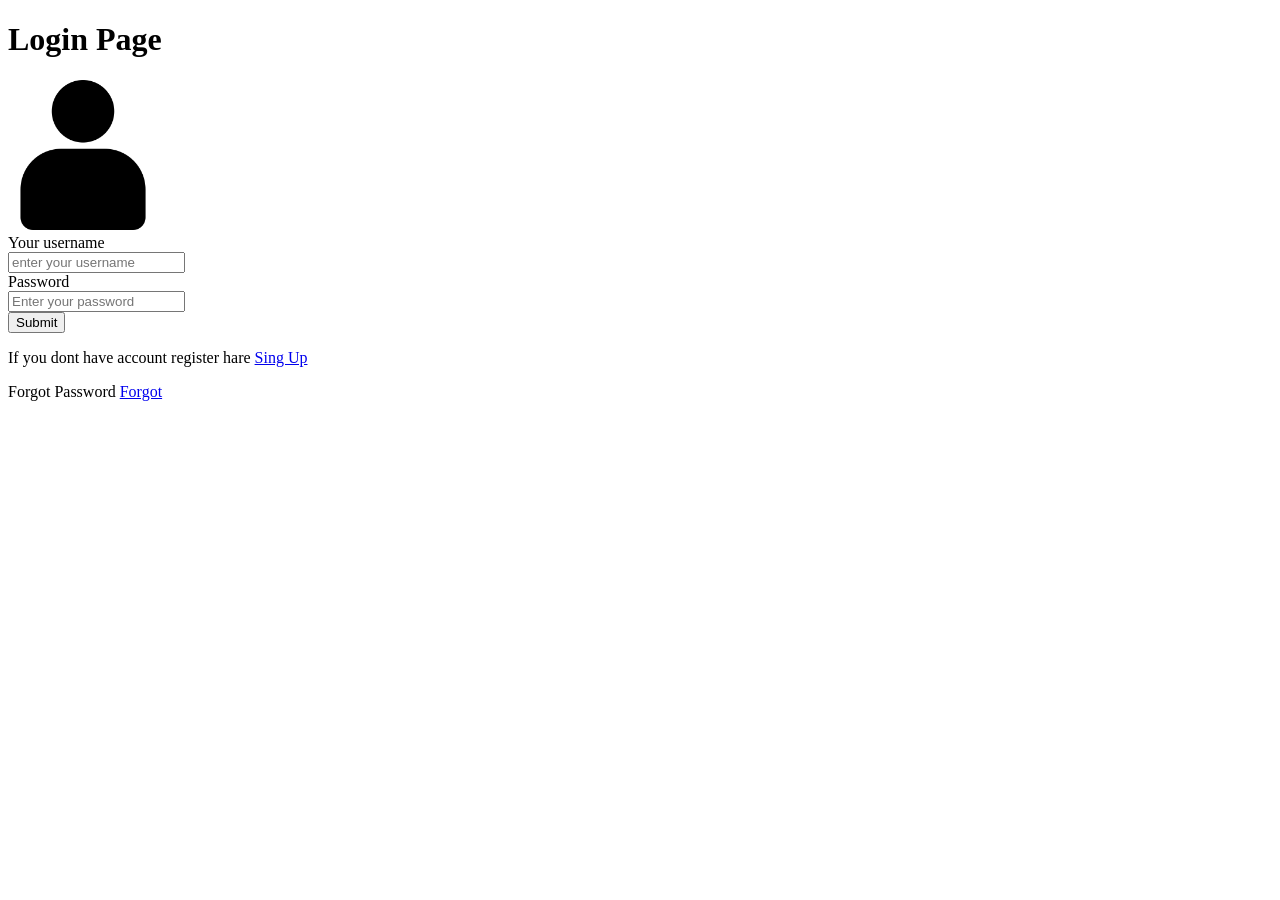
<file: index.html>
<!DOCTYPE html>
<html lang="en">
<head>
    <meta charset="UTF-8">
    <meta name="viewport" content="width=device-width, initial-scale=1.0">
    <title>Login</title>
</head>
<body>
    <div>
        <h1>Login Page</h1>
        <img width="150" src="img/account.png" alt="">
        <form action="">
            <label for="user">Your username</label><br>
            <input type="text" name="user" placeholder="enter your username" ><br>
            <label for="pass">Password</label><br>
            <input type="password" name="pass" placeholder="Enter your password "><br>
            <input type="submit">
        </form>
        <p>If you dont have account register hare <a href="html/register.html">Sing Up</a></p>
        <p>Forgot Password <a href="html/Forget.html">Forgot</a></p>
    </div>
</body>
</html>
</file>
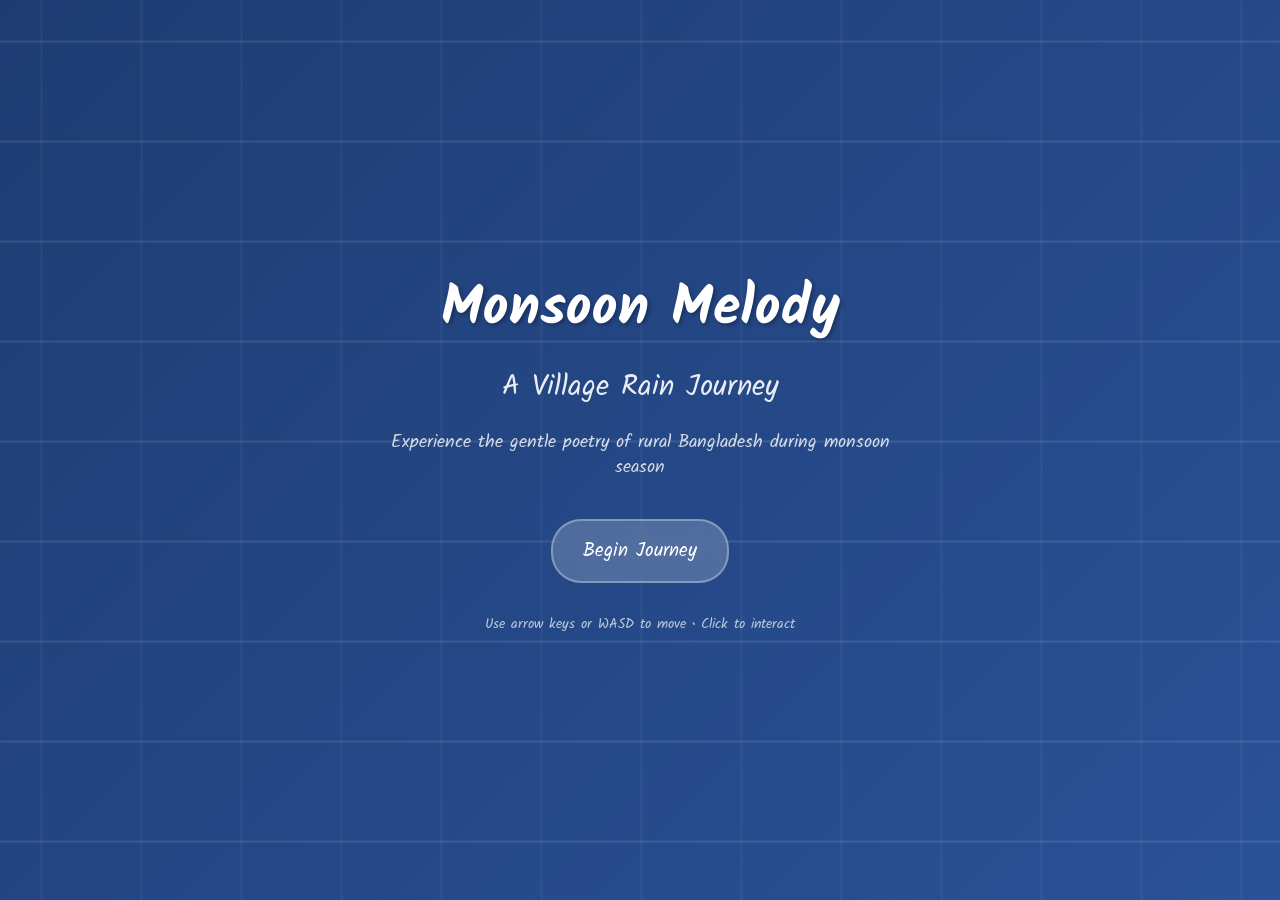
<file: project/index.html>
<!DOCTYPE html>
<html lang="en">
<head>
    <meta charset="UTF-8">
    <meta name="viewport" content="width=device-width, initial-scale=1.0">
    <title>Monsoon Melody: A Village Rain Journey</title>
    <link rel="stylesheet" href="styles.css">
    <link rel="preconnect" href="https://fonts.googleapis.com">
    <link rel="preconnect" href="https://fonts.gstatic.com" crossorigin>
    <link href="https://fonts.googleapis.com/css2?family=Kalam:wght@300;400;700&display=swap" rel="stylesheet">
</head>
<body>
    <div id="gameContainer">
        <canvas id="gameCanvas"></canvas>
        
        <!-- UI Overlay -->
        <div id="ui-overlay">
            <div id="memory-counter">
                <span class="memory-icon">🌸</span>
                <span id="memory-count">0</span> memories
            </div>
            
            <div id="progress-indicator">
                <div>Exploration: <span id="exploration-percent">0</span>%</div>
                <div class="progress-bar">
                    <div class="progress-fill" id="progress-fill" style="width: 0%"></div>
                </div>
            </div>
            
            <div id="interaction-prompt" class="hidden">
                <p id="prompt-text"></p>
                <div class="prompt-actions">
                    <button id="interact-btn">Interact</button>
                    <button id="skip-btn">Continue</button>
                </div>
            </div>
            
            <div id="story-panel" class="hidden">
                <div class="story-content">
                    <h3 id="story-title"></h3>
                    <p id="story-text"></p>
                    <button id="story-close">Continue Journey</button>
                </div>
            </div>
        </div>
        
        <!-- Start Screen -->
        <div id="start-screen">
            <div class="start-content">
                <h1>Monsoon Melody</h1>
                <h2>A Village Rain Journey</h2>
                <p class="subtitle">Experience the gentle poetry of rural Bangladesh during monsoon season</p>
                <button id="start-game">Begin Journey</button>
                <div class="credits">
                    <p>Use arrow keys or WASD to move • Click to interact</p>
                </div>
            </div>
            <div class="rain-overlay"></div>
        </div>
    </div>
    
    <script src="js/game.js"></script>
    <script src="js/player.js"></script>
    <script src="js/environment.js"></script>
    <script src="js/interactions.js"></script>
    <script src="js/audio.js"></script>
    <script src="js/main.js"></script>
</body>
</html>
</file>
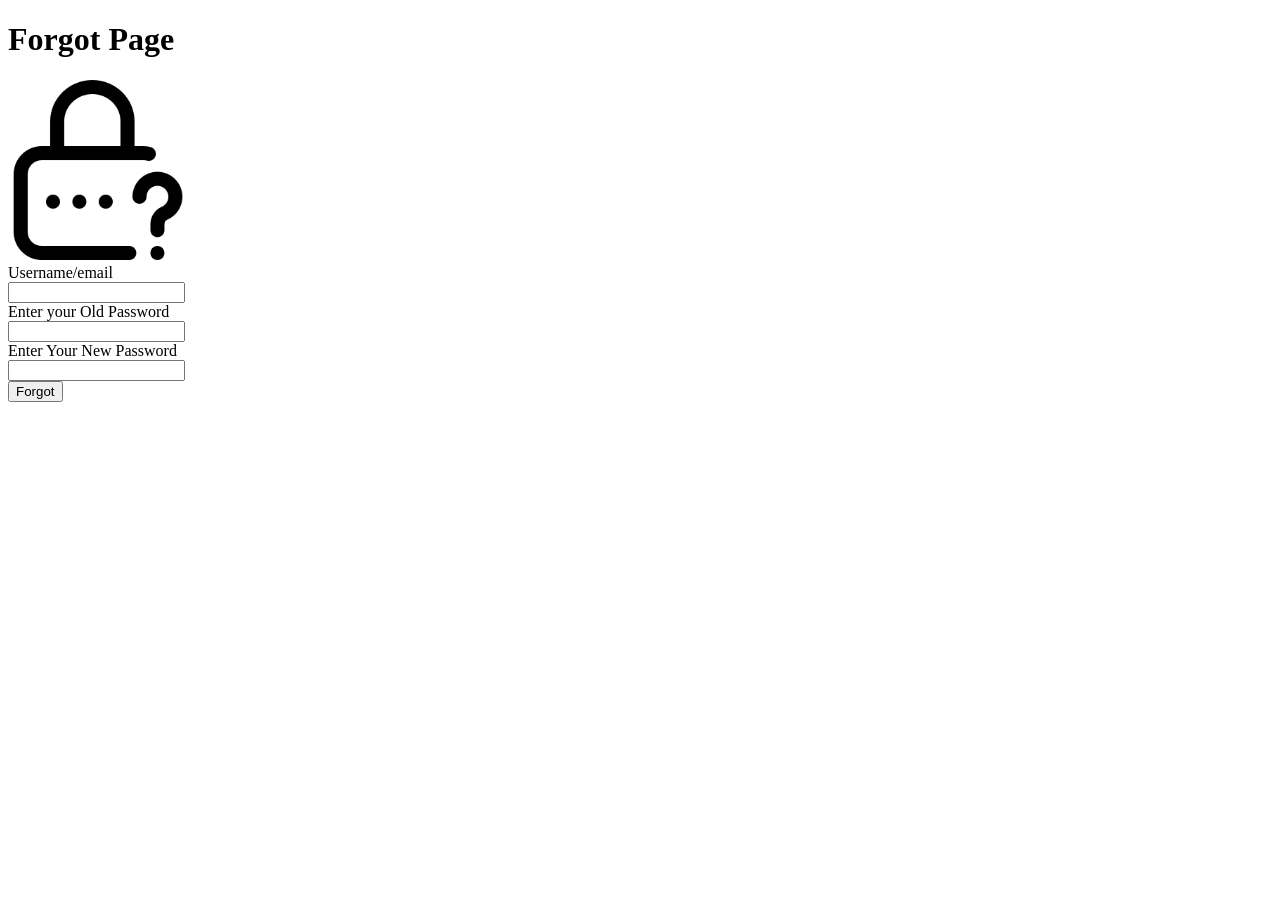
<file: html/Forget.html>
<!DOCTYPE html>
<html lang="en">
<head>
    <meta charset="UTF-8">
    <meta name="viewport" content="width=device-width, initial-scale=1.0">
    <title>Forgot</title>
</head>
<body>
    <div>
        <h1>Forgot Page</h1>
        <img width="180" src="../img/forgot.png" alt="">
        <form action="">
            <label for="name ">Username/email</label><br>
            <input type="text" name="name"><br>
            <label for="o-pass">Enter your Old Password</label><br>
            <input type="password" name="o-pass"><br>
            <label for="n-pass">Enter Your New Password</label><br>
            <input type="password" name="n-pass"><br>
            <input type="submit" value="Forgot">


        </form>
    </div>
</body>
</html>
</file>
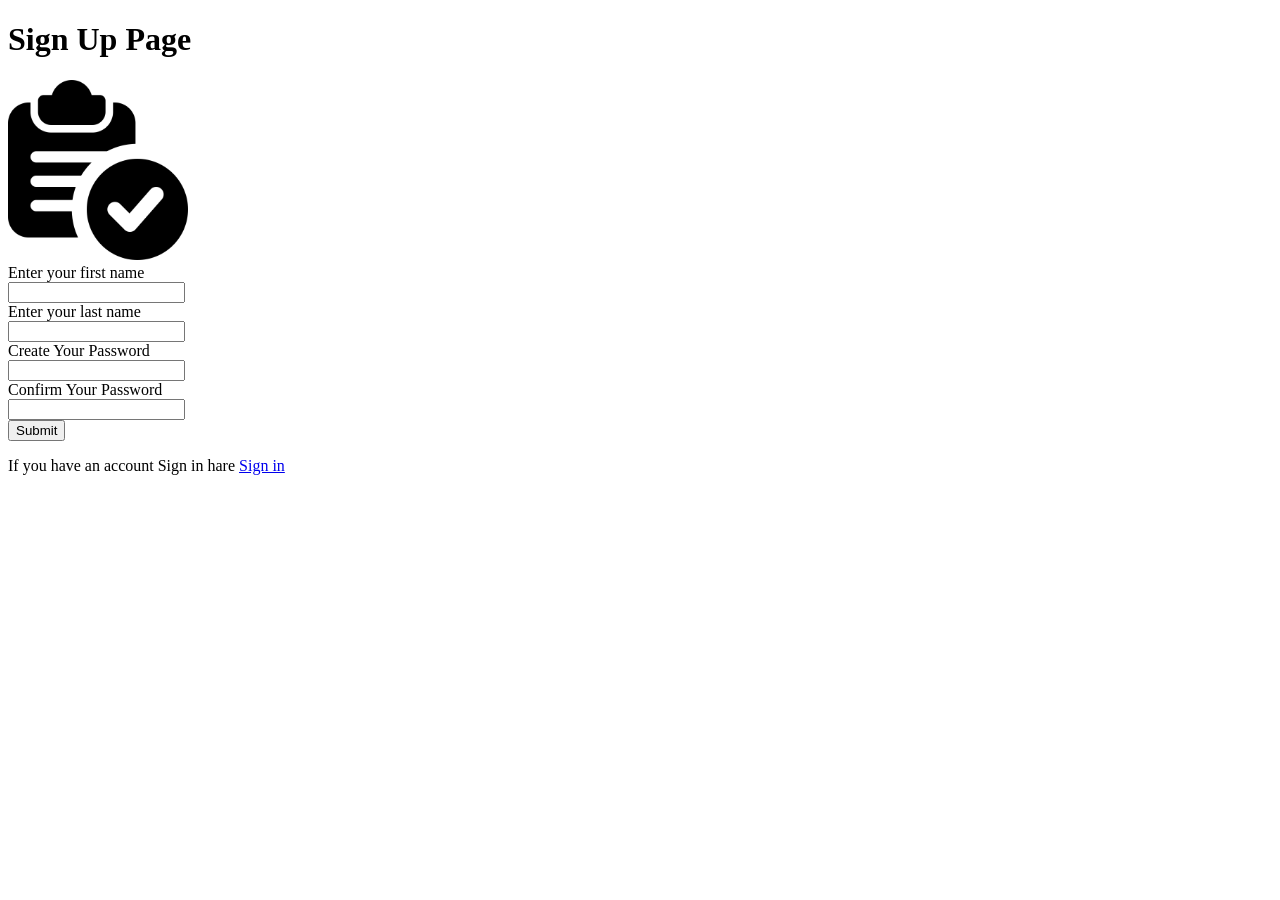
<file: html/register.html>
<!DOCTYPE html>
<html lang="en">
<head>
    <meta charset="UTF-8">
    <meta name="viewport" content="width=device-width, initial-scale=1.0">
    <title>Sign Up</title>
</head>
<body>
    <div>
        <h1>Sign Up Page</h1>
        <img width="180" src="../img/verify.png" alt="">
       <form action="">
            <label for="f-name">Enter your first name</label><br>
            <input type="text" name="f-name"><br>
            <label for="l-name">Enter your last name</label><br>
            <input type="text" name="l-name"><br>
            <label for="pass">Create Your Password</label><br>
            <input type="password" name="pass"><br>
            <label for="C-pass">Confirm Your Password</label><br>
            <input type="password" name="C-pass"><br>
            <input type="submit">
        </form>
        <p>If you have an account Sign in hare <a href="../index.html">Sign in</a></p>
    </div>
</body>
</html>
</file>
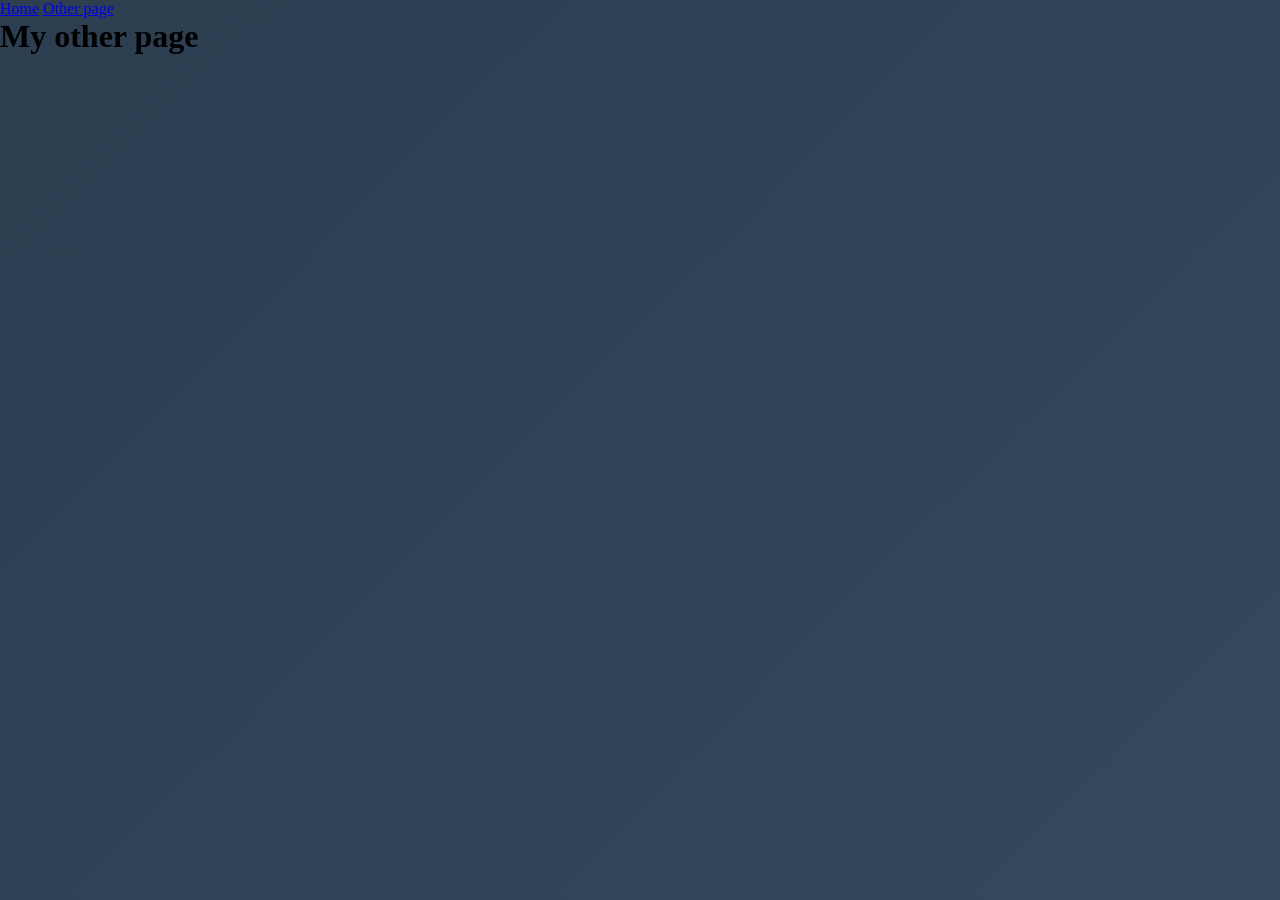
<file: project/page2.html>
<!DOCTYPE html>
<html lang="en">
  <head>
    <title>Other page</title>
    <meta charset="UTF-8" />
    <meta name="viewport" content="width=device-width" />
    <link rel="stylesheet" href="styles.css" />
    <script type="module" src="script.js"></script>
  </head>
  <body>
    <nav>
      <a href="/">Home</a>
      <a href="/page2.html" aria-current="page">Other page</a>
    </nav>
    <main>
      <h1>My other page</h1>
    </main>
  </body>
</html>
</file>
<file: project/styles.css>
/* Global Styles */
* {
    margin: 0;
    padding: 0;
    box-sizing: border-box;
}

body {
    font-family: 'Kalam', cursive;
    background: linear-gradient(135deg, #2c3e50 0%, #34495e 100%);
    overflow: hidden;
    height: 100vh;
}

#gameContainer {
    position: relative;
    width: 100vw;
    height: 100vh;
    display: flex;
    justify-content: center;
    align-items: center;
}

#gameCanvas {
    border: 2px solid #34495e;
    border-radius: 8px;
    box-shadow: 0 10px 30px rgba(0, 0, 0, 0.3);
    max-width: 100%;
    max-height: 100vh;
}

/* UI Overlay */
#ui-overlay {
    position: absolute;
    top: 0;
    left: 0;
    width: 100%;
    height: 100%;
    pointer-events: none;
    z-index: 10;
}

#memory-counter {
    position: absolute;
    top: 20px;
    left: 20px;
    background: rgba(255, 255, 255, 0.9);
    padding: 10px 15px;
    border-radius: 20px;
    font-size: 16px;
    font-weight: 400;
    color: #2c3e50;
    box-shadow: 0 4px 15px rgba(0, 0, 0, 0.1);
    pointer-events: auto;
    transition: transform 0.3s ease;
}

.memory-icon {
    margin-right: 8px;
}

/* Progress Indicator */
#progress-indicator {
    position: absolute;
    top: 20px;
    right: 20px;
    background: rgba(255, 255, 255, 0.9);
    padding: 10px 15px;
    border-radius: 20px;
    font-size: 14px;
    color: #2c3e50;
    box-shadow: 0 4px 15px rgba(0, 0, 0, 0.1);
    pointer-events: auto;
    min-width: 120px;
}

.progress-bar {
    width: 100%;
    height: 6px;
    background: rgba(0, 0, 0, 0.1);
    border-radius: 3px;
    margin-top: 5px;
    overflow: hidden;
}

.progress-fill {
    height: 100%;
    background: linear-gradient(90deg, #4CAF50, #8BC34A);
    border-radius: 3px;
    transition: width 0.5s ease;
}

/* Interaction Prompt */
#interaction-prompt {
    position: absolute;
    bottom: 80px;
    left: 50%;
    transform: translateX(-50%);
    background: rgba(255, 255, 255, 0.95);
    padding: 20px;
    border-radius: 15px;
    max-width: 400px;
    text-align: center;
    box-shadow: 0 8px 25px rgba(0, 0, 0, 0.2);
    pointer-events: auto;
    transition: all 0.3s ease;
}

#interaction-prompt.hidden {
    opacity: 0;
    transform: translateX(-50%) translateY(20px);
    pointer-events: none;
}

#prompt-text {
    margin-bottom: 15px;
    color: #2c3e50;
    font-size: 16px;
    line-height: 1.4;
}

.prompt-actions {
    display: flex;
    gap: 10px;
    justify-content: center;
}

.prompt-actions button {
    padding: 8px 16px;
    border: none;
    border-radius: 20px;
    font-family: 'Kalam', cursive;
    font-size: 14px;
    cursor: pointer;
    transition: all 0.3s ease;
}

#interact-btn {
    background: #3498db;
    color: white;
}

#interact-btn:hover {
    background: #2980b9;
    transform: translateY(-2px);
}

#skip-btn {
    background: #95a5a6;
    color: white;
}

#skip-btn:hover {
    background: #7f8c8d;
}

/* Story Panel */
#story-panel {
    position: absolute;
    top: 50%;
    left: 50%;
    transform: translate(-50%, -50%);
    background: rgba(255, 255, 255, 0.98);
    padding: 30px;
    border-radius: 20px;
    max-width: 500px;
    max-height: 400px;
    overflow-y: auto;
    box-shadow: 0 15px 40px rgba(0, 0, 0, 0.3);
    pointer-events: auto;
    transition: all 0.4s ease;
}

#story-panel.hidden {
    opacity: 0;
    transform: translate(-50%, -50%) scale(0.9);
    pointer-events: none;
}

.story-content h3 {
    color: #2c3e50;
    margin-bottom: 15px;
    font-size: 22px;
    text-align: center;
}

.story-content p {
    color: #34495e;
    line-height: 1.6;
    margin-bottom: 20px;
    font-size: 16px;
}

#story-close {
    display: block;
    margin: 0 auto;
    padding: 10px 20px;
    background: #27ae60;
    color: white;
    border: none;
    border-radius: 25px;
    font-family: 'Kalam', cursive;
    font-size: 16px;
    cursor: pointer;
    transition: all 0.3s ease;
}

#story-close:hover {
    background: #229954;
    transform: translateY(-2px);
}

/* Start Screen */
#start-screen {
    position: absolute;
    top: 0;
    left: 0;
    width: 100%;
    height: 100%;
    background: linear-gradient(135deg, #1e3c72 0%, #2a5298 100%);
    display: flex;
    justify-content: center;
    align-items: center;
    z-index: 100;
    transition: all 0.8s ease;
}

#start-screen.hidden {
    opacity: 0;
    pointer-events: none;
}

.start-content {
    text-align: center;
    color: white;
    z-index: 2;
    position: relative;
}

.start-content h1 {
    font-size: 3.5rem;
    margin-bottom: 10px;
    text-shadow: 2px 2px 4px rgba(0, 0, 0, 0.3);
    font-weight: 700;
}

.start-content h2 {
    font-size: 1.8rem;
    margin-bottom: 20px;
    opacity: 0.9;
    font-weight: 400;
}

.subtitle {
    font-size: 1.1rem;
    margin-bottom: 40px;
    opacity: 0.8;
    max-width: 500px;
    line-height: 1.4;
}

#start-game {
    padding: 15px 30px;
    font-size: 1.2rem;
    background: rgba(255, 255, 255, 0.2);
    color: white;
    border: 2px solid rgba(255, 255, 255, 0.3);
    border-radius: 30px;
    cursor: pointer;
    font-family: 'Kalam', cursive;
    font-weight: 400;
    transition: all 0.3s ease;
    backdrop-filter: blur(10px);
}

#start-game:hover {
    background: rgba(255, 255, 255, 0.3);
    border-color: rgba(255, 255, 255, 0.5);
    transform: translateY(-3px);
    box-shadow: 0 8px 20px rgba(0, 0, 0, 0.2);
}

.credits {
    margin-top: 30px;
    opacity: 0.7;
    font-size: 0.9rem;
}

/* Rain Animation */
.rain-overlay {
    position: absolute;
    top: 0;
    left: 0;
    width: 100%;
    height: 100%;
    pointer-events: none;
    background-image: 
        linear-gradient(transparent 0%, transparent 40%, rgba(255,255,255,0.1) 41%, rgba(255,255,255,0.1) 42%, transparent 43%),
        linear-gradient(90deg, transparent 0%, transparent 40%, rgba(255,255,255,0.05) 41%, rgba(255,255,255,0.05) 42%, transparent 43%);
    background-size: 3px 100px, 100px 3px;
    animation: rain 0.5s linear infinite;
}

@keyframes rain {
    0% { background-position: 0 0, 0 0; }
    100% { background-position: 0 100px, 100px 0; }
}

/* Responsive Design */
@media (max-width: 768px) {
    .start-content h1 {
        font-size: 2.5rem;
    }
    
    .start-content h2 {
        font-size: 1.4rem;
    }
    
    .subtitle {
        font-size: 1rem;
        padding: 0 20px;
    }
    
    #interaction-prompt {
        max-width: 90%;
        bottom: 60px;
    }
    
    #story-panel {
        max-width: 90%;
        padding: 20px;
    }
}

/* Utility Classes */
.hidden {
    display: none !important;
}

.fade-in {
    animation: fadeIn 0.5s ease-in;
}

@keyframes fadeIn {
    from { opacity: 0; }
    to { opacity: 1; }
}
</file>
